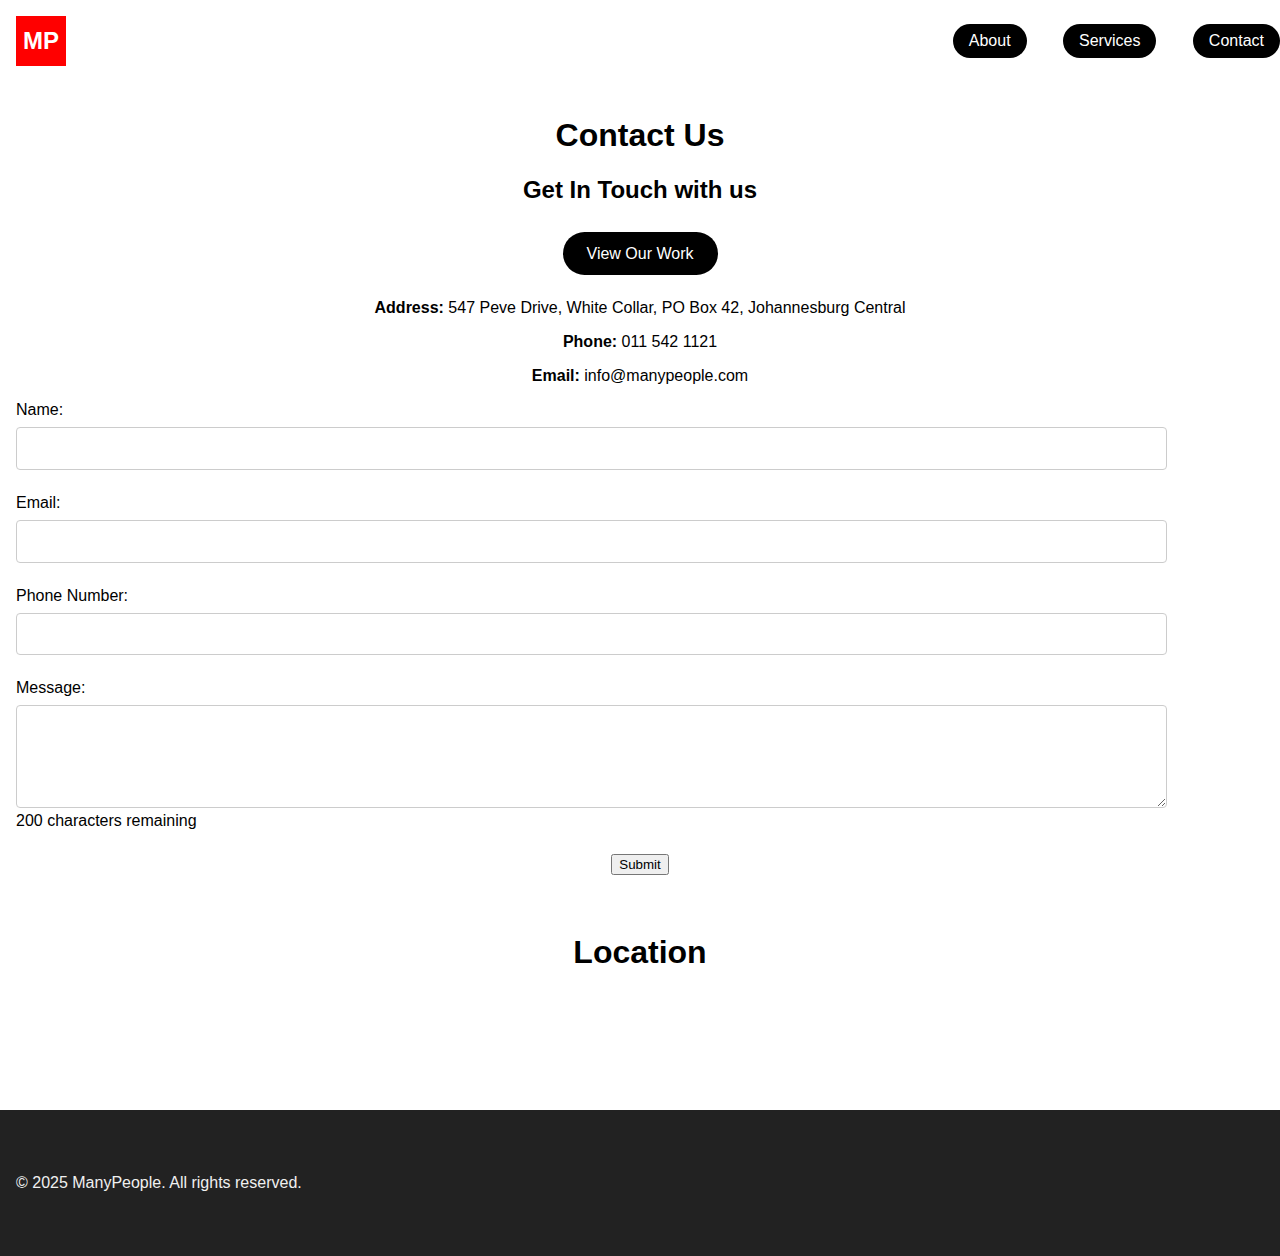
<file: contact.html>
<!DOCTYPE html>
<html lang="en">
<head>
    <meta charset="UTF-8">
    <meta name="viewport" content="width=device-width, initial-scale=1.0">
    <title>Contact Us</title>
    <link rel="stylesheet" href="css/style.css">
</head>
<body>
    <header>
        <div class="logo">
            <a href="index.html"><div class="logo-box">MP</div></a>
        </div>
        <nav>
            <ul>
                <li><a href="about.html">About</a></li>
                <li><a href="services.html">Services</a></li>
                <li><a href="contact.html">Contact</a></li>

            </ul>
        </nav>
        
    </header>
    <main>
        <h1>Contact Us</h1>
        <h2>Get In Touch with us</h2>
        <a href="projects.html" class="button">View Our Work</a>
        <p><strong>Address:</strong> 547 Peve Drive, White Collar, PO Box 42, Johannesburg Central</p>
        <p><strong>Phone:</strong> 011 542 1121</p>
        <p><strong>Email:</strong> info@manypeople.com</p>
        <form id="contactForm" action="/submit-contact" method="POST">
            <div class="form-group">
                <label for="name">Name:</label>
                <input type="text" id="name" name="name" required>
            </div>
            <div class="form-group">
                <label for="email">Email:</label>
                <input type="email" id="email" name="email" required>
            </div>
            <div class="form-group">
                <label for="phone">Phone Number:</label>
                <input type="tel" id="phone" name="phone">
            </div>
            <div class="form-group">
                <label for="message">Message:</label>
                <textarea id="message" name="message" rows="5" maxlength="200" required></textarea>
                <div id="charCount">200 characters remaining</div>
            </div>

            <button type="submit">Submit</button>
        </form>
        <div style="height: 1cm;"></div>
        <h1>Location</h1>
        <div style="height: 1cm;"></div>
        <img src="assets/map.png" alt="map" class="hero-image">
    </main>
    <footer>
        <p>&copy; 2025 ManyPeople. All rights reserved.</p>
    </footer>
    <script>
        const messageTextarea = document.getElementById('message');
        const charCountDiv = document.getElementById('charCount');
        const maxLength = messageTextarea.maxLength;

        messageTextarea.addEventListener('input', () => {
            const currentLength = messageTextarea.value.length;
            const remaining = maxLength - currentLength;
            charCountDiv.textContent = `${remaining} characters remaining`;
        });

        document.addEventListener('DOMContentLoaded', () => {
            const contactForm = document.getElementById('contactForm');
            if (contactForm) {
                contactForm.addEventListener('submit', function(event) {
                    event.preventDefault(); // Prevent default HTML form submission
                    validateAndSubmitForm(this);
                });
            }
        });
    </script>
    <script src="js/Functionality.js"></script>
</body>
</html>
</file>
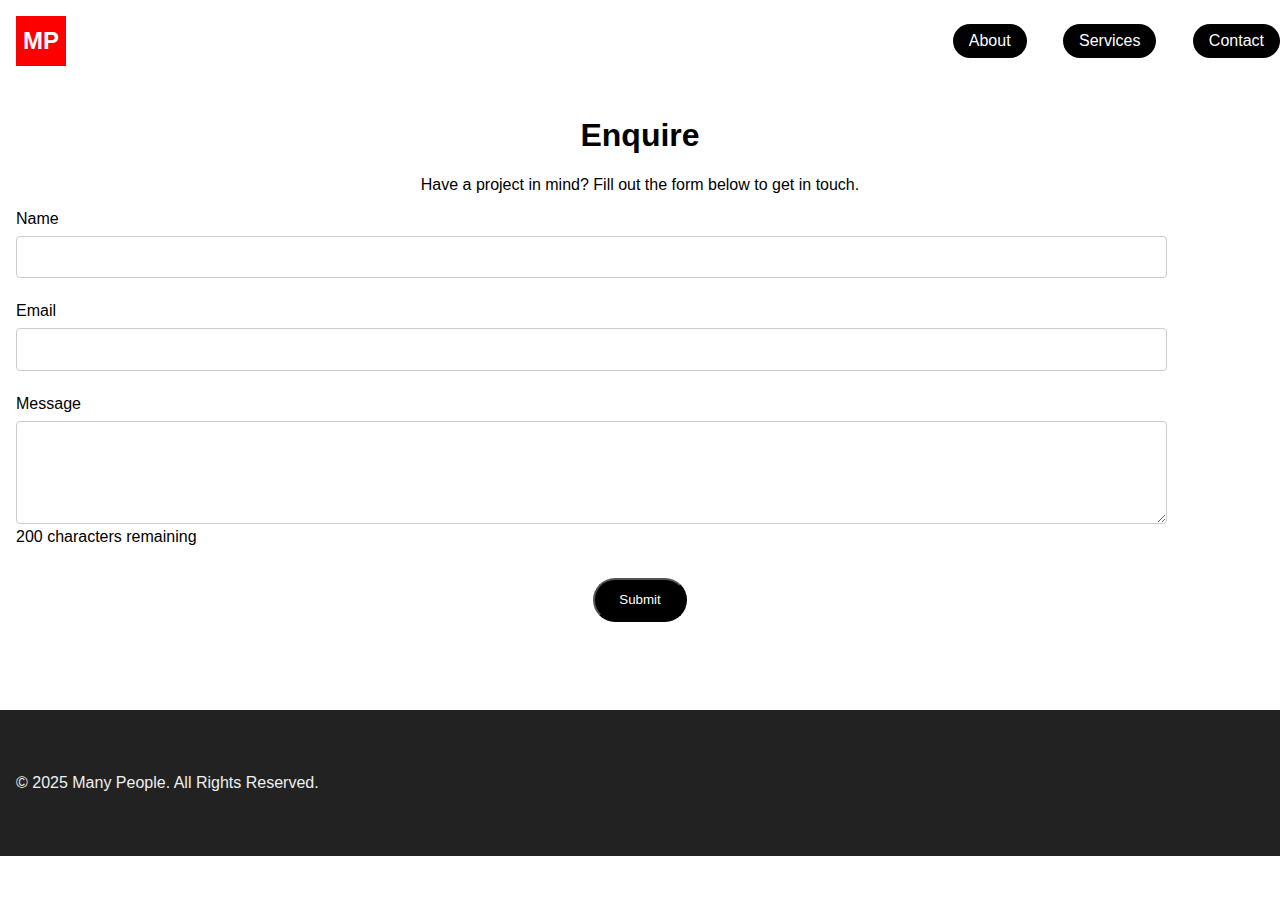
<file: enquire.html>
<!DOCTYPE html>
<html lang="en">
<head>
    <meta charset="UTF-8">
    <title>Enquire</title>
    <link rel="stylesheet" href="css/style.css">
</head>
<body>
    <header>
        <div class="logo">
            <a href="index.html"><div class="logo-box">MP</div></a>
        </div>
        <nav>
            <ul>
                <li><a href="about.html">About</a></li>
                <li><a href="services.html">Services</a></li>
                <li><a href="contact.html">Contact</a></li>

            </ul>
        </nav>
    </header>
    <main>
        <h1>Enquire</h1>
        <p>Have a project in mind? Fill out the form below to get in touch.</p>
        <form action="#" method="post">
            <div class="form-group">
                <label for="name">Name</label>
                <input type="text" id="name" name="name" required>
            </div>
            <div class="form-group">
                <label for="email">Email</label>
                <input type="email" id="email" name="email" required>
            </div>
            <div class="form-group">
                <label for="message">Message</label>
                <textarea id="message" name="message" rows="5" maxlength="200" required></textarea>
                <div id="charCount">200 characters remaining</div>
            </div>
            <button type="submit" class="button">Submit</button>
        </form>
    </main>
    <footer>
        <p>&copy; 2025 Many People. All Rights Reserved.</p>
    </footer>
    <script>
        const messageTextarea = document.getElementById('message');
        const charCountDiv = document.getElementById('charCount');
        const maxLength = messageTextarea.maxLength;

        messageTextarea.addEventListener('input', () => {
            const currentLength = messageTextarea.value.length;
            const remaining = maxLength - currentLength;
            charCountDiv.textContent = `${remaining} characters remaining`;
        });

        document.addEventListener('DOMContentLoaded', () => {
            const enquireForm = document.querySelector('form'); // Assuming there's only one form
            if (enquireForm) {
                enquireForm.addEventListener('submit', function(event) {
                    event.preventDefault(); // Prevent default HTML form submission
                    validateAndSubmitForm(this);
                });
            }
        });
    </script>
    <script src="js/Functionality.js"></script>
</body>
</html>
</file>
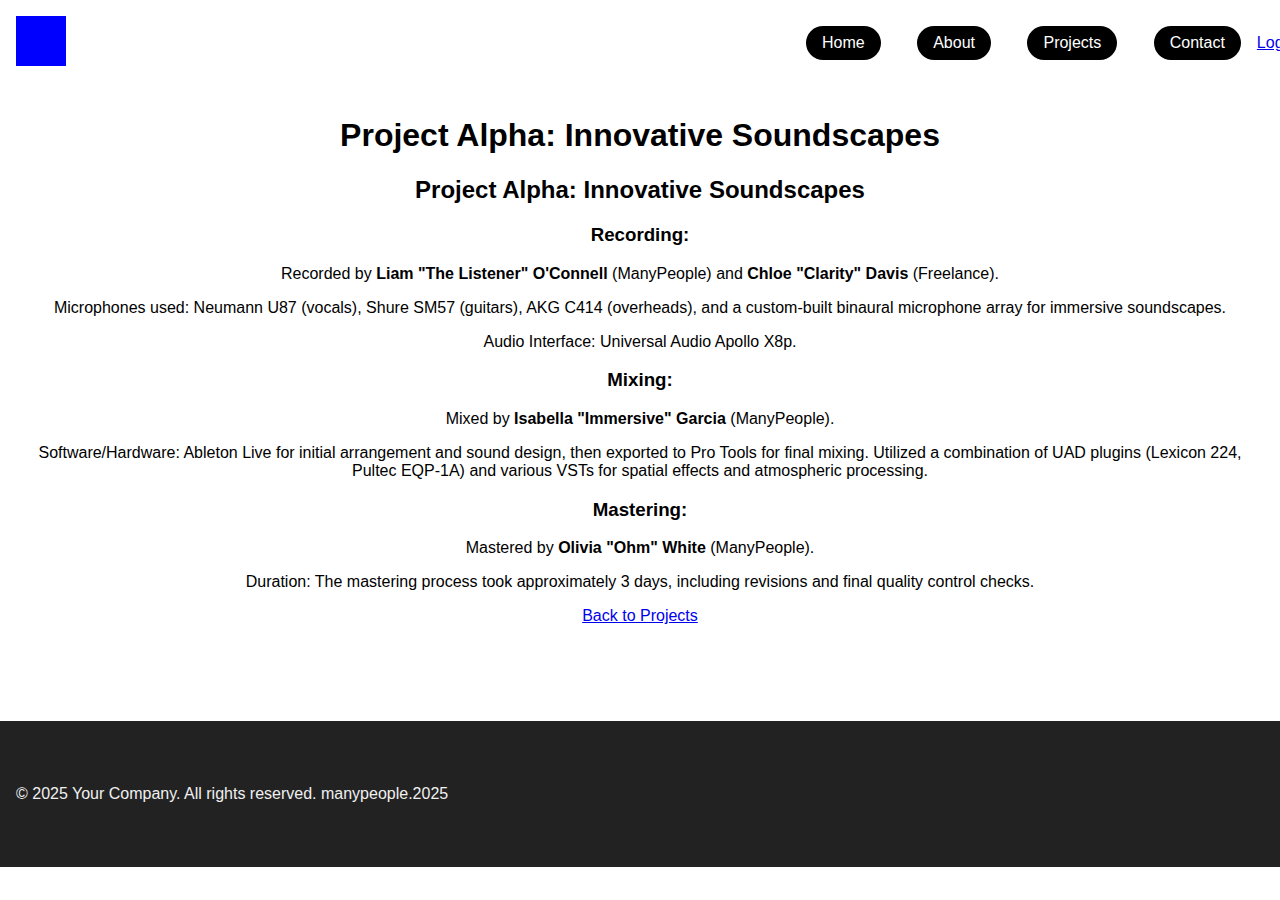
<file: project alpha.html>
<!DOCTYPE html>
<html lang="en">
<head>
    <meta charset="UTF-8">
    <meta name="viewport" content="width=device-width, initial-scale=1.0">
    <title>Project Alpha</title>
    <link rel="stylesheet" href="../css/style.css">
</head>
<body>
    <header>
        <div class="logo">
            <svg width="50" height="50">
                <rect width="50" height="50" style="fill:rgb(0,0,255);" />
            </svg>
        </div>
        <nav>
            <ul>
                <li><a href="../index.html">Home</a></li>
                <li><a href="../about.html">About</a></li>
                <li><a href="../projects.html">Projects</a></li>
                <li><a href="../contact.html">Contact</a></li>
            </ul>
        </nav>
        <div class="login">
            <a href="#">Login</a>
        </div>
    </header>
    <main>
        <h1>Project Alpha: Innovative Soundscapes</h1>
        <h2>Project Alpha: Innovative Soundscapes</h2>
        <h3>Recording:</h3>
        <p>Recorded by <strong>Liam "The Listener" O'Connell</strong> (ManyPeople) and <strong>Chloe "Clarity" Davis</strong> (Freelance).</p>
        <p>Microphones used: Neumann U87 (vocals), Shure SM57 (guitars), AKG C414 (overheads), and a custom-built binaural microphone array for immersive soundscapes.</p>
        <p>Audio Interface: Universal Audio Apollo X8p.</p>
        <h3>Mixing:</h3>
        <p>Mixed by <strong>Isabella "Immersive" Garcia</strong> (ManyPeople).</p>
        <p>Software/Hardware: Ableton Live for initial arrangement and sound design, then exported to Pro Tools for final mixing. Utilized a combination of UAD plugins (Lexicon 224, Pultec EQP-1A) and various VSTs for spatial effects and atmospheric processing.</p>
        <h3>Mastering:</h3>
        <p>Mastered by <strong>Olivia "Ohm" White</strong> (ManyPeople).</p>
        <p>Duration: The mastering process took approximately 3 days, including revisions and final quality control checks.</p>
        <p><a href="../projects.html">Back to Projects</a></p>
    </main>
    <footer>
        <p>&copy; 2025 Your Company. All rights reserved. manypeople.2025</p>
    </footer>
</body>
</html>
</file>
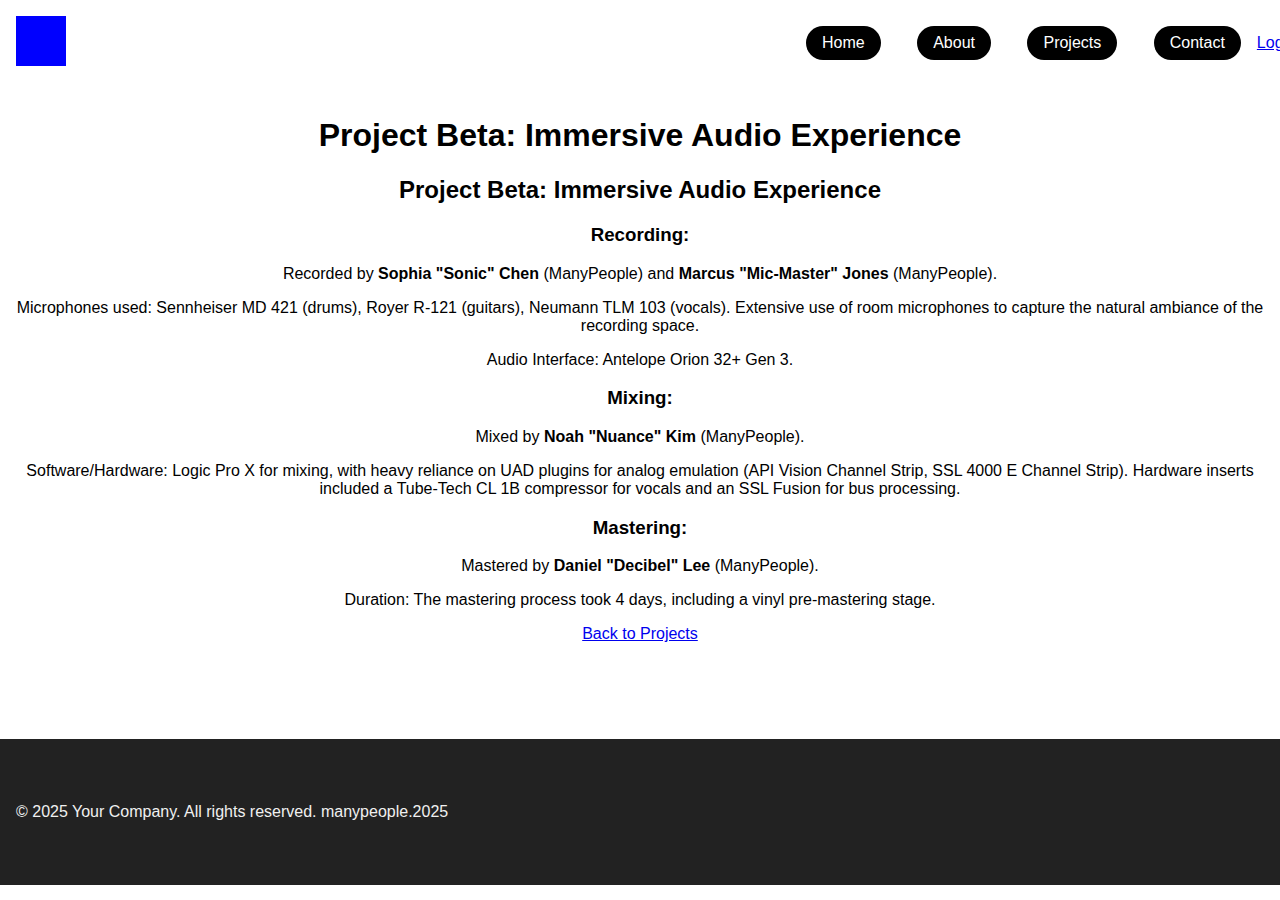
<file: project beta.html>
<!DOCTYPE html>
<html lang="en">
<head>
    <meta charset="UTF-8">
    <meta name="viewport" content="width=device-width, initial-scale=1.0">
    <title>Project Beta</title>
    <link rel="stylesheet" href="../css/style.css">
</head>
<body>
    <header>
        <div class="logo">
            <svg width="50" height="50">
                <rect width="50" height="50" style="fill:rgb(0,0,255);;" />
            </svg>
        </div>
        <nav>
            <ul>
                <li><a href="../index.html">Home</a></li>
                <li><a href="../about.html">About</a></li>
                <li><a href="../projects.html">Projects</a></li>
                <li><a href="../contact.html">Contact</a></li>
            </ul>
        </nav>
        <div class="login">
            <a href="#">Login</a>
        </div>
    </header>
    <main>
        <h1>Project Beta: Immersive Audio Experience</h1>
        <h2>Project Beta: Immersive Audio Experience</h2>
        <h3>Recording:</h3>
        <p>Recorded by <strong>Sophia "Sonic" Chen</strong> (ManyPeople) and <strong>Marcus "Mic-Master" Jones</strong> (ManyPeople).</p>
        <p>Microphones used: Sennheiser MD 421 (drums), Royer R-121 (guitars), Neumann TLM 103 (vocals). Extensive use of room microphones to capture the natural ambiance of the recording space.</p>
        <p>Audio Interface: Antelope Orion 32+ Gen 3.</p>
        <h3>Mixing:</h3>
        <p>Mixed by <strong>Noah "Nuance" Kim</strong> (ManyPeople).</p>
        <p>Software/Hardware: Logic Pro X for mixing, with heavy reliance on UAD plugins for analog emulation (API Vision Channel Strip, SSL 4000 E Channel Strip). Hardware inserts included a Tube-Tech CL 1B compressor for vocals and an SSL Fusion for bus processing.</p>
        <h3>Mastering:</h3>
        <p>Mastered by <strong>Daniel "Decibel" Lee</strong> (ManyPeople).</p>
        <p>Duration: The mastering process took 4 days, including a vinyl pre-mastering stage.</p>
        <p><a href="../projects.html">Back to Projects</a></p>
    </main>
    <footer>
        <p>&copy; 2025 Your Company. All rights reserved. manypeople.2025</p>
    </footer>
</body>
</html>
</file>
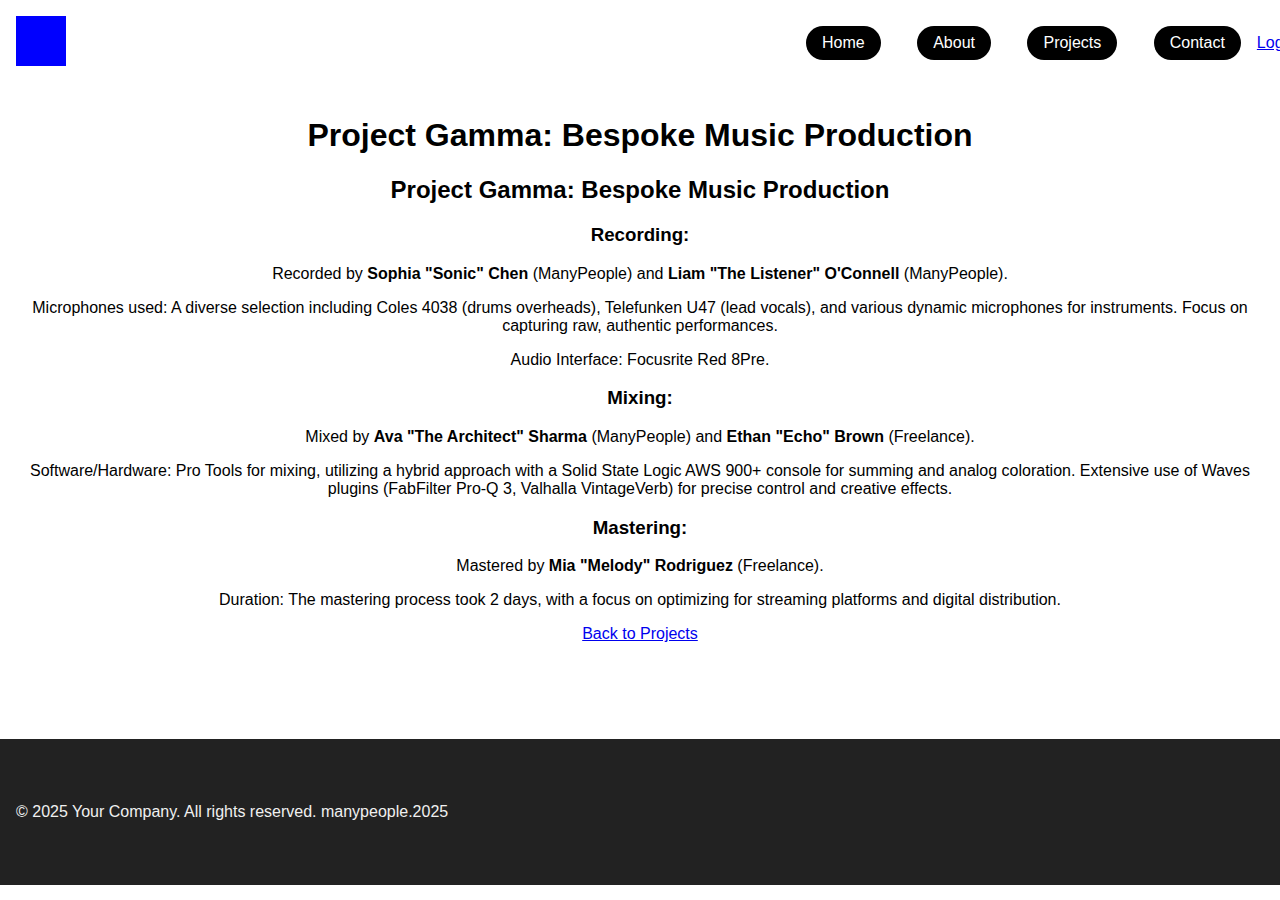
<file: project gamma.html>
<!DOCTYPE html>
<html lang="en">
<head>
    <meta charset="UTF-8">
    <meta name="viewport" content="width=device-width, initial=1.0">
    <title>Project Gamma</title>
    <link rel="stylesheet" href="../css/style.css">
</head>
<body>
    <header>
        <div class="logo">
            <svg width="50" height="50">
                <rect width="50" height="50" style="fill:rgb(0,0,255);;" />
            </svg>
        </div>
        <nav>
            <ul>
                <li><a href="../index.html">Home</a></li>
                <li><a href="../about.html">About</a></li>
                <li><a href="../projects.html">Projects</a></li>
                <li><a href="../contact.html">Contact</a></li>
            </ul>
        </nav>
        <div class="login">
            <a href="#">Login</a>
        </div>
    </header>
    <main>
        <h1>Project Gamma: Bespoke Music Production</h1>
        <h2>Project Gamma: Bespoke Music Production</h2>
        <h3>Recording:</h3>
        <p>Recorded by <strong>Sophia "Sonic" Chen</strong> (ManyPeople) and <strong>Liam "The Listener" O'Connell</strong> (ManyPeople).</p>
        <p>Microphones used: A diverse selection including Coles 4038 (drums overheads), Telefunken U47 (lead vocals), and various dynamic microphones for instruments. Focus on capturing raw, authentic performances.</p>
        <p>Audio Interface: Focusrite Red 8Pre.</p>
        <h3>Mixing:</h3>
        <p>Mixed by <strong>Ava "The Architect" Sharma</strong> (ManyPeople) and <strong>Ethan "Echo" Brown</strong> (Freelance).</p>
        <p>Software/Hardware: Pro Tools for mixing, utilizing a hybrid approach with a Solid State Logic AWS 900+ console for summing and analog coloration. Extensive use of Waves plugins (FabFilter Pro-Q 3, Valhalla VintageVerb) for precise control and creative effects.</p>
        <h3>Mastering:</h3>
        <p>Mastered by <strong>Mia "Melody" Rodriguez</strong> (Freelance).</p>
        <p>Duration: The mastering process took 2 days, with a focus on optimizing for streaming platforms and digital distribution.</p>
        <p><a href="../projects.html">Back to Projects</a></p>
    </main>
    <footer>
        <p>&copy; 2025 Your Company. All rights reserved. manypeople.2025</p>
    </footer>
</body>
</html>
</file>
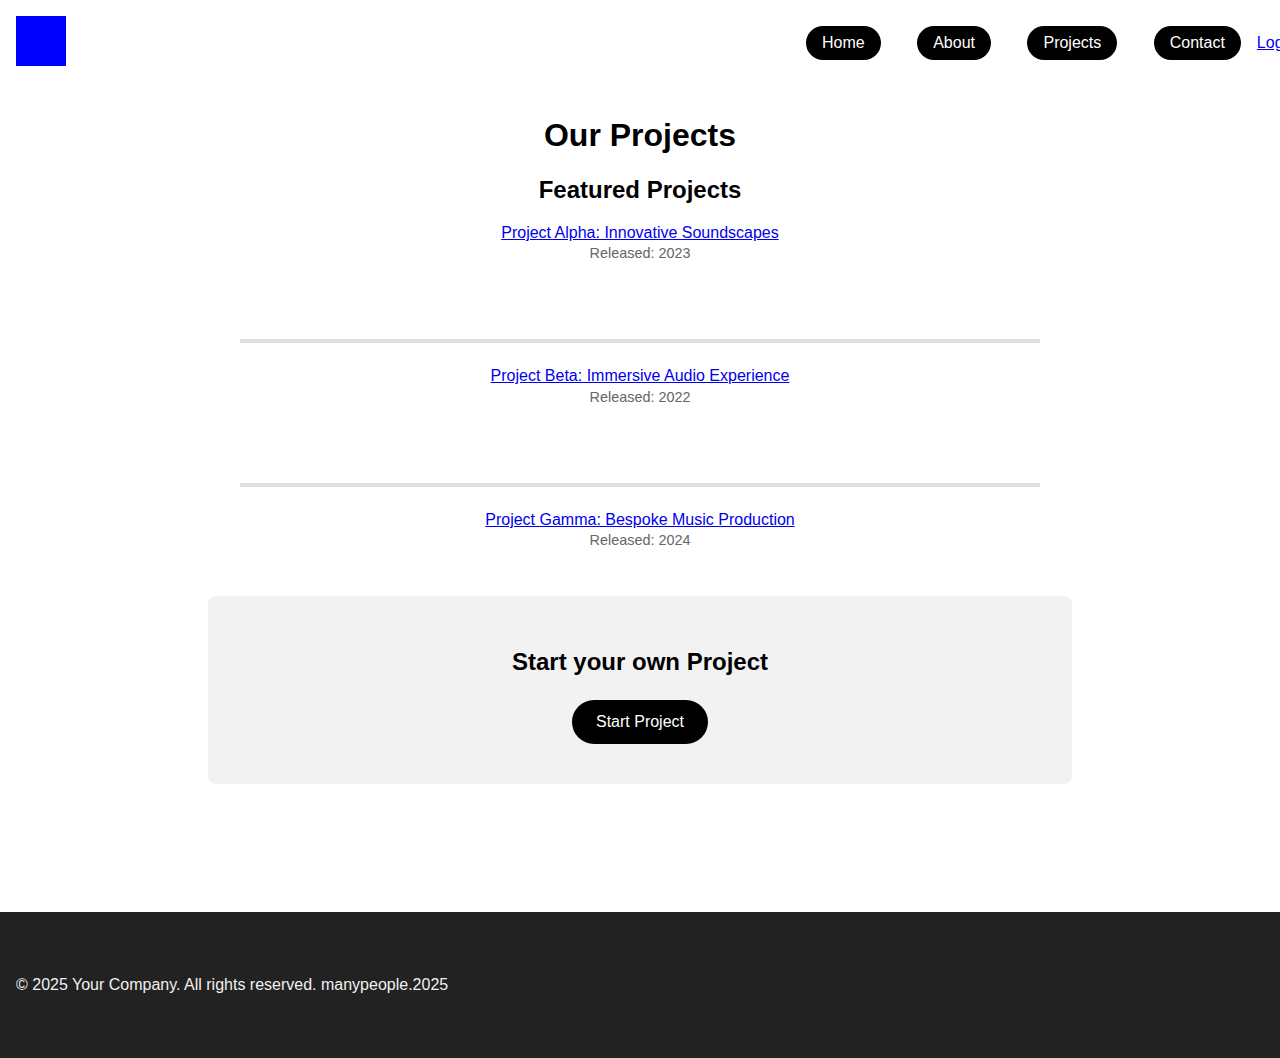
<file: project.html>
<!DOCTYPE html>
<html lang="en">
<head>
    <meta charset="UTF-8">
    <meta name="viewport" content="width=device-width, initial-scale=1.0">
    <title>Our Projects</title>
    <link rel="stylesheet" href="css/style.css">
</head>
<body>
    <header>
        <div class="logo">
            <svg width="50" height="50">
                <rect width="50" height="50" style="fill:rgb(0,0,255);" />
            </svg>
        </div>
        <nav>
            <ul>
                <li><a href="index.html">Home</a></li>
                <li><a href="about.html">About</a></li>
                <li><a href="projects.html">Projects</a></li>
                <li><a href="contact.html">Contact</a></li>
            </ul>
        </nav>
        <div class="login">
            <a href="#">Login</a>
        </div>
    </header>
    <main>
        <h1>Our Projects</h1>
        <section class="project-list">
            <h2>Featured Projects</h2>
            <ul>
                <li><a href="projects/project-alpha.html">Project Alpha: Innovative Soundscapes</a><p class="release-year">Released: 2023</p></li>
                <li><a href="projects/project-beta.html">Project Beta: Immersive Audio Experience</a><p class="release-year">Released: 2022</p></li>
                <li><a href="projects/project-gamma.html">Project Gamma: Bespoke Music Production</a><p class="release-year">Released: 2024</p></li>
            </ul>
        </section>
        <section class="call-to-action">
            <h2>Start your own Project</h2>
            <a href="contact.html" class="button">Start Project</a>
        </section>
    </main>
    <footer>
        <p>&copy; 2025 Your Company. All rights reserved. manypeople.2025</p>
    </footer>
</body>
</html>
</file>
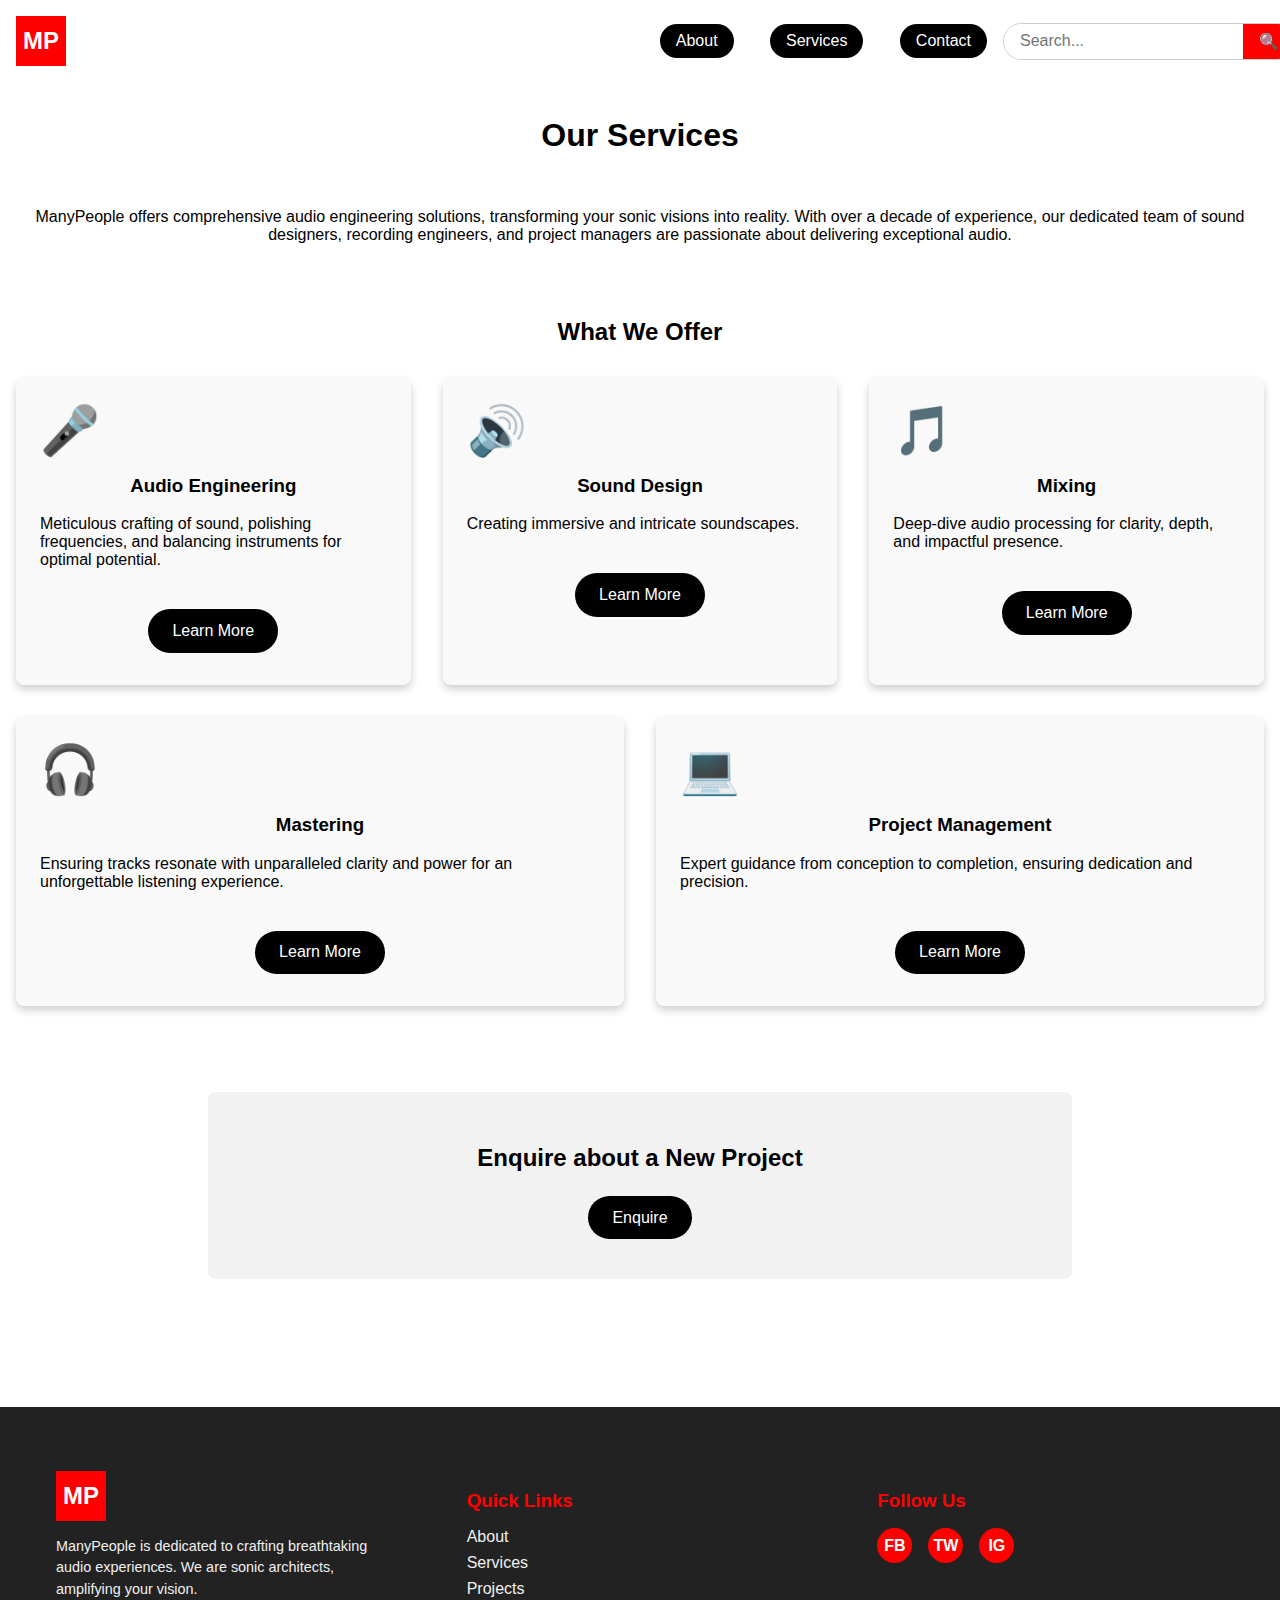
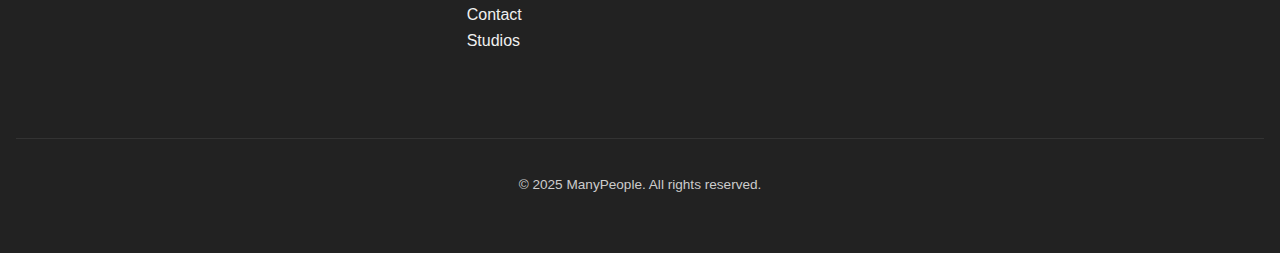
<file: services.html>
<!DOCTYPE html>
<html lang="en">
<head>
    <meta charset="UTF-8">
    <meta name="viewport" content="width=device-width, initial-scale=1.0">
    <title>Our Services | ManyPeople Audio Engineering</title>
    <meta name="description" content="Discover our comprehensive audio engineering solutions, including sound design, mixing, mastering, and project management.">

    <!-- Security Meta Tags -->
    <meta http-equiv="Content-Security-Policy" content="default-src 'self'; script-src 'self' 'unsafe-inline'; style-src 'self' 'unsafe-inline'; img-src 'self' data:; font-src 'self'; connect-src 'self'; media-src 'self'; object-src 'none'; base-uri 'self'; form-action 'self'; frame-ancestors 'self';">
    <meta http-equiv="X-Frame-Options" content="SAMEORIGIN">
    <meta http-equiv="X-Content-Type-Options" content="nosniff">
    <meta http-equiv="X-XSS-Protection" content="1; mode=block">

    <!-- Open Graph / Facebook -->
    <meta property="og:type" content="website">
    <meta property="og:url" content="https://www.manypeopleaudio.com/services.html">
    <meta property="og:title" content="Our Services | ManyPeople Audio Engineering">
    <meta property="og:description" content="Discover our comprehensive audio engineering solutions, including sound design, mixing, mastering, and project management.">
    <meta property="og:image" content="https://www.manypeopleaudio.com/assets/manypeopleteam.png">

    <!-- Twitter -->
    <meta property="twitter:card" content="summary_large_image">
    <meta property="twitter:url" content="https://www.manypeopleaudio.com/services.html">
    <meta property="twitter:title" content="Our Services | ManyPeople Audio Engineering">
    <meta property="twitter:description" content="Discover our comprehensive audio engineering solutions, including sound design, mixing, mastering, and project management.">
    <meta property="twitter:image" content="https://www.manypeopleaudio.com/assets/manypeopleteam.png">

    <link rel="icon" href="assets/favicon.png" type="image/png">
    <link rel="apple-touch-icon" href="assets/favicon.png">
    <link rel="stylesheet" href="css/style.css">
</head>
<body>
    <header>
        <div class="logo">
            <a href="index.html"><div class="logo-box">MP</div></a>
        </div>
        <nav>
            <ul>
                <li><a href="about.html">About</a></li>
                <li><a href="services.html">Services</a></li>
                <li><a href="contact.html">Contact</a></li>
            </ul>
        </nav>
        <div class="header-search">
            <form id="searchForm">
                <input type="search" id="searchInput" placeholder="Search...">
                <button type="submit" id="searchBtn">&#128269;</button>
            </form>
        </div>
    </header>
    <main>
        <h1>Our Services</h1>
        <div style="height: 1rem;"></div> <!-- Added spacing -->
        <p>ManyPeople offers comprehensive audio engineering solutions, transforming your sonic visions into reality. With over a decade of experience, our dedicated team of sound designers, recording engineers, and project managers are passionate about delivering exceptional audio.</p>
        <div style="height: 1cm;"></div>
        <h2>What We Offer</h2>
        <div class="service-cards">
            <div class="service-card">
                <span class="service-icon">&#127908;</span> <!-- Microphone icon -->
                <h3>Audio Engineering</h3>
                <p>Meticulous crafting of sound, polishing frequencies, and balancing instruments for optimal potential.</p>
                <div class="button-container">
                    <a href="Services/audio-engineering.html" class="button">Learn More</a>
                </div>
            </div>
            <div class="service-card">
                <span class="service-icon">&#128266;</span> <!-- Speaker icon -->
                <h3>Sound Design</h3>
                <p>Creating immersive and intricate soundscapes.</p>
                <div class="button-container">
                    <a href="Services/sound-design.html" class="button">Learn More</a>
                </div>
            </div>
            <div class="service-card">
                <span class="service-icon">&#127925;</span> <!-- Music note icon -->
                <h3>Mixing</h3>
                <p>Deep-dive audio processing for clarity, depth, and impactful presence.</p>
                <div class="button-container">
                    <a href="Services/mixing.html" class="button">Learn More</a>
                </div>
            </div>
            <div class="service-card">
                <span class="service-icon">&#127911;</span> <!-- Headphones icon -->
                <h3>Mastering</h3>
                <p>Ensuring tracks resonate with unparalleled clarity and power for an unforgettable listening experience.</p>
                <div class="button-container">
                    <a href="Services/mastering.html" class="button">Learn More</a>
                </div>
            </div>
            <div class="service-card">
                <span class="service-icon">&#128187;</span> <!-- Computer icon -->
                <h3>Project Management</h3>
                <p>Expert guidance from conception to completion, ensuring dedication and precision.</p>
                <div class="button-container">
                    <a href="Services/project-management.html" class="button">Learn More</a>
                </div>
            </div>
        </div>
        <div style="height: 1cm;"></div>
        
        <section class="call-to-action">
            <h2>Enquire about a New Project</h2>
            <a href="enquire.html" class="button">Enquire</a>
        </section>
    </main>
    <footer>
        <div class="footer-content">
            <div class="footer-section about">
                <div class="logo-box">MP</div>
                <p>ManyPeople is dedicated to crafting breathtaking audio experiences. We are sonic architects, amplifying your vision.</p>
            </div>
            <div class="footer-section links">
                <h3>Quick Links</h3>
                <ul>
                    <li><a href="about.html">About</a></li>
                    <li><a href="services.html">Services</a></li>
                    <li><a href="projects.html">Projects</a></li>
                    <li><a href="contact.html">Contact</a></li>
                    <li><a href="index.html#our-studios">Studios</a></li>
                </ul>
            </div>
            <div class="footer-section social">
                <h3>Follow Us</h3>
                <div class="social-icons">
                    <a href="#" class="social-icon">FB</a>
                    <a href="#" class="social-icon">TW</a>
                    <a href="#" class="social-icon">IG</a>
                </div>
            </div>
        </div>
        <div class="footer-bottom">
            <p>&copy; 2025 ManyPeople. All rights reserved.</p>
        </div>
    </footer>
    <script src="js/Functionality.js" defer></script>
    <!-- Back to Top Button -->
    <a href="#" id="backToTopBtn" class="back-to-top-btn" aria-label="Back to top">&#x2191;</a>
</body>
</html>
</file>
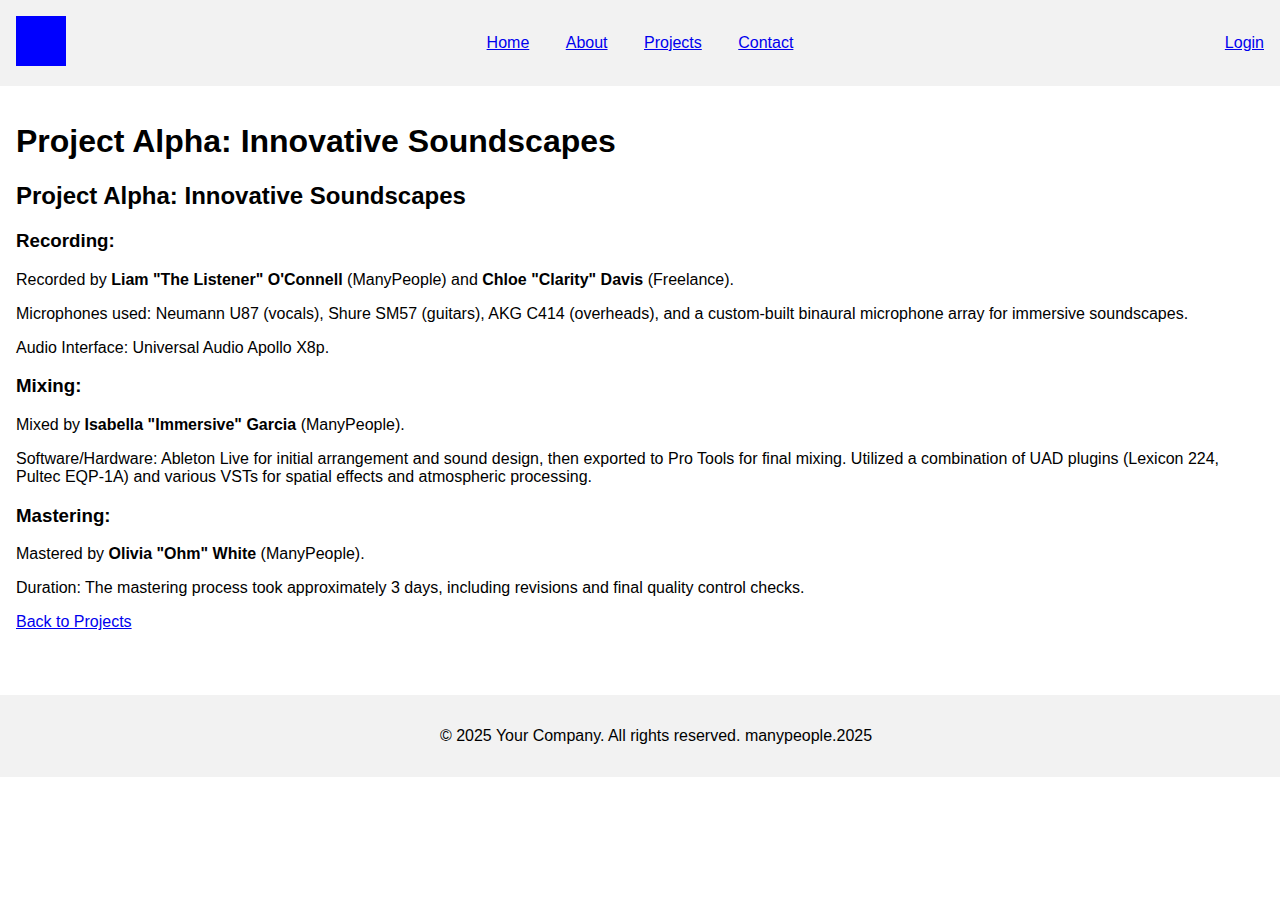
<file: Projects/project-alpha.html>
<!DOCTYPE html>
<html lang="en">
<head>
    <meta charset="UTF-8">
    <meta name="viewport" content="width=device-width, initial-scale=1.0">
    <title>Project Alpha</title>
    <link rel="stylesheet" href="../style.css">
</head>
<body>
    <header>
        <div class="logo">
            <svg width="50" height="50">
                <rect width="50" height="50" style="fill:rgb(0,0,255);" />
            </svg>
        </div>
        <nav>
            <ul>
                <li><a href="../index.html">Home</a></li>
                <li><a href="../about.html">About</a></li>
                <li><a href="../projects.html">Projects</a></li>
                <li><a href="../contact.html">Contact</a></li>
            </ul>
        </nav>
        <div class="login">
            <a href="#">Login</a>
        </div>
    </header>
    <main>
        <h1>Project Alpha: Innovative Soundscapes</h1>
        <h2>Project Alpha: Innovative Soundscapes</h2>
        <h3>Recording:</h3>
        <p>Recorded by <strong>Liam "The Listener" O'Connell</strong> (ManyPeople) and <strong>Chloe "Clarity" Davis</strong> (Freelance).</p>
        <p>Microphones used: Neumann U87 (vocals), Shure SM57 (guitars), AKG C414 (overheads), and a custom-built binaural microphone array for immersive soundscapes.</p>
        <p>Audio Interface: Universal Audio Apollo X8p.</p>
        <h3>Mixing:</h3>
        <p>Mixed by <strong>Isabella "Immersive" Garcia</strong> (ManyPeople).</p>
        <p>Software/Hardware: Ableton Live for initial arrangement and sound design, then exported to Pro Tools for final mixing. Utilized a combination of UAD plugins (Lexicon 224, Pultec EQP-1A) and various VSTs for spatial effects and atmospheric processing.</p>
        <h3>Mastering:</h3>
        <p>Mastered by <strong>Olivia "Ohm" White</strong> (ManyPeople).</p>
        <p>Duration: The mastering process took approximately 3 days, including revisions and final quality control checks.</p>
        <p><a href="../projects.html">Back to Projects</a></p>
    </main>
    <footer>
        <p>&copy; 2025 Your Company. All rights reserved. manypeople.2025</p>
    </footer>
</body>
</html>
</file>
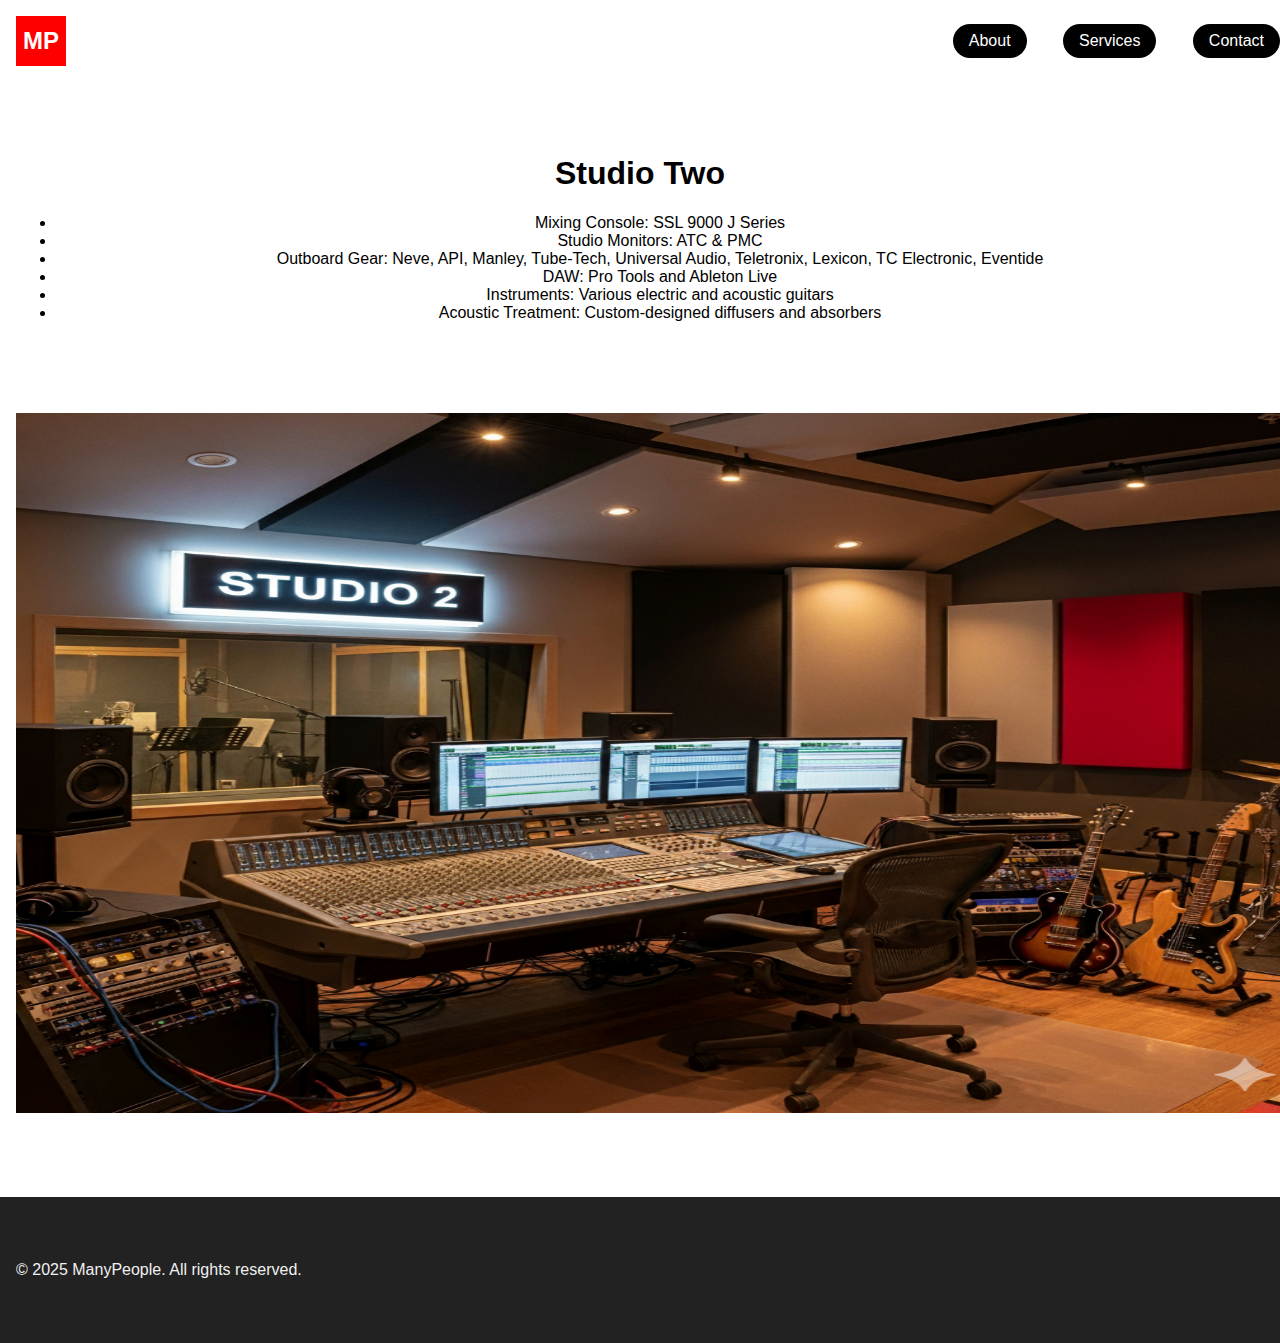
<file: Studios/studio2.html>
<!DOCTYPE html>
<html lang="en">
<head>
    <meta charset="UTF-8">
    <meta name="viewport" content="width=device-width, initial-scale=1.0">
    <title>Studio 2</title>
    <link rel="stylesheet" href="../css/style.css">
</head>
<body>
    <header>
        <div class="logo">
            <a href="../index.html"><div class="logo-box">MP</div></a>
        </div>
        <nav>
            <ul>
                <li><a href="../about.html">About</a></li>
                <li><a href="../services.html">Services</a></li>
                <li><a href="../contact.html">Contact</a></li>
            </ul>
        </nav>
    </header>
    <main>
        <div style="height: 1cm;"></div>
        <h1>Studio Two</h1>
        <ul>
            <li>Mixing Console: SSL 9000 J Series</li>
            <li>Studio Monitors: ATC & PMC</li>
            <li>Outboard Gear: Neve, API, Manley, Tube-Tech, Universal Audio, Teletronix, Lexicon, TC Electronic, Eventide</li>
            <li>DAW: Pro Tools and Ableton Live</li>
            <li>Instruments: Various electric and acoustic guitars</li>
            <li>Acoustic Treatment: Custom-designed diffusers and absorbers</li>
        </ul>
        <div style="height: 2cm;"></div>
        <img src="../assets/image2.png" alt="Studio 2 Image" width="1300" height="700">
    </main>
    <footer>
        <p>&copy; 2025 ManyPeople. All rights reserved.</p>
    </footer>
</body>
</html>
</file>
<file: css/style.css>
body {
    font-family: sans-serif;
    margin: 0;
    background: #ffffff;
    color: #000000;
    padding-top: 80px; /* Added for sticky header */
    animation: fadeInAnimation ease 0.5s;
    animation-iteration-count: 1;
    animation-fill-mode: forwards;
}

header {
    display: flex;
    justify-content: space-between;
    align-items: center;
    padding: 1rem;
    background-color: #ffffff;
    color: #000000;
    position: fixed; /* Added for sticky header */
    top: 0; /* Added for sticky header */
    width: 100%; /* Added for sticky header */
    z-index: 100; /* Added for sticky header */
}

.logo-box {
    width: 50px;
    height: 50px;
    background-color: red;
    display: flex;
    justify-content: center;
    align-items: center;
    color: white;
    font-size: 24px;
    font-weight: bold;
    text-decoration: none;
}

.logo a {
    text-decoration: none;
}

nav {
    flex: 1;
    text-align: right;
}

nav ul {
    list-style: none;
    margin: 0;
    padding: 0;
}

nav ul li {
    display: inline-block;
    margin: 0 1rem;
}

nav ul li a {
    display: inline-block;
    padding: 0.5rem 1rem;
    background-color: #000000;
    color: #ffffff;
    text-decoration: none;
    border-radius: 30px;
    transition: background-color 0.3s ease, transform 0.3s ease;
    transform: scale(1);
}

nav ul li a:hover {
    background-color: #333333;
    transform: scale(1.1);
}



main {
    padding: 1rem;
    text-align: center;
}

.hero-image {
    display: none; /* Hide the old hero image */
}

/* Hero Section Styles */
.hero {
    background-image: url('../assets/manypeoplestudio.png');
    background-size: cover;
    background-position: center;
    background-repeat: no-repeat;
    height: 80vh; /* 80% of viewport height */
    display: flex;
    flex-direction: column;
    justify-content: center;
    align-items: center;
    color: white;
    text-align: center;
    position: relative;
    padding: 1rem; /* Add some padding for smaller screens */
}

.hero-text {
    padding: 2rem;
    max-width: 800px;
    background-color: rgba(0,0,0,0.5); /* Semi-transparent background for text readability */
    border-radius: 10px;
}

.hero h1 {
    font-size: 3.5rem;
    margin-bottom: 1rem;
    text-shadow: 2px 2px 4px rgba(0,0,0,0.7);
}

.hero p {
    font-size: 1.2rem;
    margin-bottom: 2rem;
}

.gallery {
    display: flex;
    justify-content: space-around;
    margin-top: 1rem;
}

.gallery img {
    width: 300px;
    height: 300px;
    object-fit: cover;
    margin: 0.5rem;
}

.about-images {
    display: flex;
    justify-content: space-around;
    margin-top: 1rem;
}

.about-images img {
    width: 300px;
    height: 300px;
    object-fit: cover;
    margin: 0.5rem;
}

/* Footer Styles */
footer {
    background-color: #222222; /* Darker background for footer */
    color: #f0f0f0;
    padding: 3rem 1rem;
    margin-top: 4rem;
}

.footer-content {
    display: flex;
    flex-wrap: wrap;
    justify-content: space-around;
    gap: 2rem;
    max-width: 1200px;
    margin: 0 auto;
    padding-bottom: 2rem;
}

.footer-section {
    flex: 1;
    min-width: 200px;
    padding: 1rem;
}

.footer-section h3 {
    margin-bottom: 1rem;
    color: #ff0000; /* Accent color */
}

.footer-section p {
    font-size: 0.9rem;
    line-height: 1.5;
}

.footer-section ul {
    list-style: none;
    padding: 0;
    margin: 0;
}

.footer-section ul li a {
    color: #f0f0f0;
    text-decoration: none;
    display: block;
    margin-bottom: 0.5rem;
    transition: color 0.3s ease;
}

.footer-section ul li a:hover {
    color: #ff0000; /* Accent color on hover */
}

.social-icons {
    display: flex;
    gap: 1rem;
    margin-top: 1rem;
}

.social-icon {
    display: inline-block;
    width: 35px;
    height: 35px;
    background-color: #ff0000; /* Accent color */
    color: white;
    text-align: center;
    line-height: 35px;
    border-radius: 50%;
    text-decoration: none;
    font-weight: bold;
    transition: background-color 0.3s ease;
}

.social-icon:hover {
    background-color: #cc0000;
}

/* Back to Top Button Styles */
.back-to-top-btn {
    display: none; /* Hidden by default */
    position: fixed;
    bottom: 20px;
    right: 20px;
    background-color: #ff0000; /* Accent color */
    color: white;
    border: none;
    border-radius: 50%; /* Circular button */
    width: 50px;
    height: 50px;
    font-size: 2rem;
    line-height: 50px; /* Center text vertically */
    text-align: center;
    text-decoration: none;
    cursor: pointer;
    z-index: 999; /* Ensure it's above other content */
    opacity: 0; /* Start with opacity 0 for fade effect */
    transition: background-color 0.3s, opacity 0.3s, transform 0.3s;
}

.back-to-top-btn.show {
    opacity: 1; /* Fade in */
    display: block; /* Make it visible */
}

.back-to-top-btn:hover {
    background-color: #cc0000; /* Darken on hover */
    transform: translateY(-3px); /* Slight lift on hover */
}

.contact-map {
    width: 100%;
    max-width: 1300px; /* Original width */
    height: auto; /* Maintain aspect ratio */
    display: block;
    margin: 2rem auto;
}

/* Page Transition Styles */
body.fade-out {
    opacity: 0;
    transition: opacity 0.5s ease-out;
}

@keyframes fadeInAnimation {
    0% {
        opacity: 0;
    }
    100% {
        opacity: 1;
    }
}


/* Core Services Section Styles */
.core-services {
    padding: 4rem 1rem;
    text-align: center;
    background-color: #f9f9f9;
}

.core-services h2 {
    margin-bottom: 3rem;
    font-size: 2.5rem;
    color: #000000;
}

.service-card-container {
    display: flex; /* Changed from grid */
    flex-wrap: wrap; /* Added for wrapping */
    justify-content: center; /* Added for centering */
    gap: 2rem;
    max-width: 1200px;
    margin: 0 auto;
    /* Removed grid-template-columns */
}

.service-summary-card {
    background-color: #ffffff;
    padding: 2rem;
    border-radius: 10px;
    box-shadow: 0 4px 15px rgba(0,0,0,0.1);
    text-align: center;
    transition: transform 0.3s ease, box-shadow 0.3s ease;
    flex: 0 1 300px; /* Added for flex layout: don't grow, can shrink, basis 300px */
}

/* Client Logo Image Styles */
.client-logo-img {
    height: 100px;
    width: auto; /* Maintain aspect ratio */
    display: block;
    margin: 0.5rem auto 0; /* Center horizontally and provide spacing */
    filter: grayscale(100%); /* Grayscale by default */
    transition: filter 0.3s ease;
}

.client-logo:hover .client-logo-img {
    filter: grayscale(0%); /* Color on hover */
}

/* Featured Audio Player Styles */
.featured-audio-player {
    width: 100%;
    max-width: 400px; /* Limit width for better aesthetics */
    margin-top: 1.5rem;
    margin-bottom: 1.5rem;
    display: block;
    margin-left: auto;
    margin-right: auto;
}

/* Meet the Team Section Styles */
.team-section {
    padding: 4rem 1rem;
    text-align: center;
    background-color: #ffffff;
}

.team-section h2 {
    margin-bottom: 3rem;
    font-size: 2.5rem;
    color: #000000;
}

.team-members-container {
    display: grid;
    grid-template-columns: repeat(auto-fit, minmax(250px, 1fr)); /* Made cards smaller */
    gap: 2rem;
    max-width: 1200px;
    margin: 0 auto;
}

.team-member-card {
    background-color: #f9f9f9;
    padding: 1.5rem; /* Reduced padding */
    border-radius: 10px;
    box-shadow: 0 4px 15px rgba(0,0,0,0.1);
    text-align: center;
    transition: transform 0.3s ease, box-shadow 0.3s ease;
}

.team-member-card:hover {
    transform: translateY(-10px);
    box-shadow: 0 8px 25px rgba(0,0,0,0.2);
}

.team-member-photo {
    width: 100px; /* Smaller photo */
    height: 100px; /* Smaller photo */
    background-color: #cccccc; /* Placeholder background */
    border-radius: 50%;
    margin: 0 auto 1rem;
    overflow: hidden; /* In case an image is added later */
}

.team-member-photo img {
    width: 100%;
    height: 100%;
    object-fit: cover;
}

.team-member-card h3 {
    font-size: 1.5rem; /* Smaller font */
    margin-bottom: 0.25rem;
    color: #000000;
}

.member-title {
    font-size: 0.9rem; /* Smaller font */
    color: #ff0000; /* Accent color */
    margin-bottom: 0.75rem;
    text-transform: uppercase;
    letter-spacing: 0.5px;
}

.team-member-card p {
    font-size: 0.9rem; /* Smaller font */
    color: #555555;
    line-height: 1.5;
}

/* Tag List Styles (for Skills/Passions) */
.tag-list {
    display: flex;
    flex-wrap: wrap;
    justify-content: center;
    gap: 0.75rem;
    padding: 0;
    list-style: none;
}

.tag-list li {
    background-color: #e0e0e0;
    color: #333;
    padding: 0.5rem 1rem;
    border-radius: 20px;
    font-size: 0.9rem;
    font-weight: 500;
    transition: background-color 0.3s, color 0.3s;
}

.tag-list li:hover {
    background-color: #ff0000; /* Accent color */
    color: white;
}

/* Workspace Gallery Styles */
.workspace-gallery {
    padding: 4rem 1rem;
    text-align: center;
    background-color: #f9f9f9;
}

.workspace-gallery h2 {
    margin-bottom: 3rem;
    font-size: 2.5rem;
    color: #000000;
}

.workspace-gallery .gallery-images {
    display: flex;
    flex-wrap: wrap;
    justify-content: center;
    gap: 2rem;
    max-width: 1200px;
    margin: 0 auto;
}

.workspace-gallery .gallery-images img {
    width: 100%;
    max-width: 500px; /* Adjust as needed */
    height: auto;
    border-radius: 8px;
    box-shadow: 0 4px 15px rgba(0,0,0,0.1);
    flex: 1 1 auto; /* Allow images to grow/shrink */
}

/* Responsive adjustments for workspace gallery */
@media (max-width: 768px) {
    .workspace-gallery .gallery-images {
        flex-direction: column;
    }
    .workspace-gallery .gallery-images img {
        max-width: 100%;
    }
}

/* Project List Styles */
.project-list ul {
    list-style: none;
    padding: 0;
    max-width: 800px; /* Constrain width of the list */
    margin: 0 auto; /* Center the list */
}

.project-list li {
    margin-bottom: 4rem; /* Space between projects */
    text-align: center; /* Center content within each list item */
    border-bottom: 4px solid #e0e0e0; /* Thin line divider */
    padding-bottom: 4rem; /* Space below the line */
}

.project-list li:last-child {
    margin-bottom: 0; /* No bottom margin for the last item */
    padding-bottom: 0; /* No bottom padding for the last item */
    border-bottom: none; /* No border for the last item */
}

/* Project Divider Styles */
.project-divider {
    border: none;
    border-top: 4px solid #ff0000; /* Accent color */
    margin: 3rem auto;
    width: 50%;
    opacity: 0.7;
}

/* Service Card H2 Centering */
.service-card h2 {
    text-align: center;
}

/* Accordion Styles */
.accordion-header {
    background-color: #f2f2f2;
    color: #000000;
    cursor: pointer;
    padding: 1rem 1.5rem;
    border-bottom: 1px solid #ddd;
    text-align: left;
    display: flex;
    justify-content: space-between;
    align-items: center;
    font-size: 1.2rem;
    font-weight: bold;
    transition: background-color 0.3s ease;
}

.accordion-header:hover {
    background-color: #e0e0e0;
}

.accordion-header.active {
    background-color: #ff0000; /* Accent color when active */
    color: white;
}

.accordion-icon {
    font-size: 1.5rem;
    font-weight: bold;
    transition: transform 0.3s ease;
}

.accordion-header.active .accordion-icon {
    transform: rotate(45deg); /* Change icon to 'X' or rotate */
}

.accordion-content {
    padding: 0 1.5rem;
    background-color: white;
    max-height: 0; /* Hidden by default */
    overflow: hidden;
    transition: max-height 0.3s ease-out;
}

.accordion-content p {
    padding: 1rem 0;
    margin: 0;
    color: #555555;
}


/* Header Search Styles */
.header-search {
    display: flex;
    align-items: center;
    margin-left: auto; /* Push to the right */
}

#searchForm {
    display: flex;
    border: 1px solid #ccc;
    border-radius: 20px;
    overflow: hidden;
}

#searchInput {
    border: none;
    padding: 0.5rem 1rem;
    outline: none;
    flex-grow: 1;
    font-size: 1rem;
}

#searchBtn {
    background-color: #ff0000;
    color: white;
    border: none;
    padding: 0.5rem 1rem;
    cursor: pointer;
    font-size: 1rem;
    transition: background-color 0.3s ease;
}

#searchBtn:hover {
    background-color: #cc0000;
}

/* Responsive adjustments for search bar */
@media (max-width: 768px) {
    .header-search {
        margin-left: 0; /* Remove auto margin */
        width: 100%;
        justify-content: center;
        margin-top: 1rem;
    }
    #searchForm {
        width: 90%;
        max-width: 300px;
    }
}

@media (max-width: 480px) {
    .header-search {
        display: none; /* Hide search on very small screens if space is tight */
    }
}




.project-image {
    width: 100%;
    max-width: 600px; /* Max width for the image */
    height: auto;
    display: block;
    margin: 0 auto 1.5rem; /* Center image and add space below */
    border-radius: 8px;
    box-shadow: 0 4px 15px rgba(0,0,0,0.1);
}

.project-list li .button {
    margin-bottom: 0.5rem; /* Space between button and release year */
}

.project-list li .release-year {
    text-align: center;
}

/* Project Audio Section Styles */
.project-audio-section {
    text-align: left;
    max-width: 800px; /* Constrain width */
    margin: 2rem auto; /* Center the block */
}

.project-audio-section p.track-title {
    margin-top: 1.5rem; /* Space above each track title */
    margin-bottom: 0.5rem;
    font-weight: bold;
}

.project-audio-section audio {
    width: 100%;
    max-width: 400px; /* Match featured audio player */
    display: block;
    margin: 0 auto 1rem auto; /* Center and add space below */
}

/* OpenLayers Map Styles */
.openlayers-map {
    width: 100%;
    height: 400px; /* Set a default height for the map */
    margin: 2rem auto;
    border: 1px solid #ccc;
    border-radius: 8px;
}


/* Cookie Consent Banner Styles */
.cookie-banner {
    position: fixed;
    bottom: 0;
    left: 0;
    width: 100%;
    background-color: #333;
    color: white;
    padding: 1rem;
    text-align: center;
    z-index: 1000;
    display: flex;
    align-items: center;
    justify-content: center;
    gap: 1rem;
    flex-wrap: wrap; /* Allow content to wrap on small screens */
}

.cookie-banner p {
    margin: 0;
    font-size: 0.9rem;
}

.cookie-banner .button {
    padding: 0.5rem 1rem;
    font-size: 0.8rem;
    white-space: nowrap; /* Prevent button text from wrapping */
}


/* Tracklist Heading Styles */
.tracklist-heading {
    text-align: center;
    margin-top: 2rem;
    margin-bottom: 1.5rem;
    font-size: 2rem;
    color: #000000;
}







/* Responsive adjustments for team section */
@media (max-width: 768px) {
    .team-members-container {
        grid-template-columns: 1fr; /* Stack cards on small screens */
    }
}


/* About Page Layout Styles */
.about-intro-section {
    /* No longer a flex container */
    padding: 4rem 1rem;
    max-width: 800px; /* Limit width for better readability */
    margin: 0 auto;
    text-align: center;
}

.about-intro-text {
    text-align: center;
}

.about-intro-image {
    display: none; /* This class is no longer used */
}

.team-header-image {
    width: 100%;
    max-width: 800px;
    height: auto;
    display: block;
    margin: 2rem auto;
    border-radius: 8px;
    box-shadow: 0 4px 15px rgba(0,0,0,0.1);
}

.mission-vision-section {
    display: flex;
    flex-wrap: wrap;
    justify-content: center;
    gap: 2rem;
    padding: 4rem 1rem;
    max-width: 1200px;
    margin: 0 auto;
    background-color: #f9f9f9;
}

.mission-statement,
.vision-statement {
    flex: 1;
    min-width: 300px;
    padding: 2rem;
    background-color: #ffffff;
    border-radius: 10px;
    box-shadow: 0 4px 15px rgba(0,0,0,0.1);
    text-align: center;
}

.mission-statement h2,
.vision-statement h2 {
    color: #ff0000; /* Accent color */
    margin-bottom: 1rem;
}

.skills-passions-section {
    padding: 4rem 1rem;
    max-width: 1200px;
    margin: 0 auto;
    text-align: center;
}

.skills-passions {
    display: flex;
    justify-content: center;
    gap: 4rem;
    margin-top: 2rem;
    flex-wrap: wrap;
}

.skills-passions h3 {
    color: #000000;
    margin-bottom: 1rem;
    font-size: 1.8rem;
}

.skills-passions ul {
    list-style: none;
    padding: 0;
    /* text-align: left; Removed to allow centering */
}

.skills-passions-group {
    text-align: center; /* Center content within each group */
}

.skills-passions ul li {
    margin-bottom: 0.5rem;
    font-size: 1.1rem;
    color: #555555;
}

/* Responsive adjustments for About page */
@media (max-width: 768px) {
    .about-intro-section {
        flex-direction: column;
        text-align: center;
    }
    .about-intro-image {
        max-width: 100%;
        margin-top: 2rem;
    }
    .mission-vision-section {
        flex-direction: column;
    }
    .skills-passions {
        flex-direction: column;
        gap: 2rem;
    }
    .skills-passions ul {
        text-align: center;
    }
}


/* Button Container Styles */
.button-container {
    text-align: center;
    margin-top: 2rem; /* Spacing from audio player */
}



/* Newsletter Section Styles */
.newsletter-section {
    padding: 4rem 1rem;
    background-color: #f9f9f9;
    text-align: center;
    margin-top: 4rem;
}

.newsletter-section h2 {
    font-size: 2.5rem;
    margin-bottom: 1rem;
    color: #000000;
}

.newsletter-section p {
    font-size: 1.1rem;
    color: #555555;
    margin-bottom: 2rem;
    max-width: 700px;
    margin-left: auto;
    margin-right: auto;
}

.newsletter-form {
    display: flex;
    justify-content: center;
    gap: 1rem;
    max-width: 600px;
    margin: 2rem auto;
    flex-wrap: wrap; /* Allow form elements to wrap on small screens */
}

.newsletter-form input[type="email"] {
    flex: 1;
    padding: 1rem;
    border: 1px solid #ccc;
    border-radius: 5px;
    min-width: 250px; /* Ensure input is not too small */
}

.newsletter-form .button {
    padding: 1rem 2rem;
    border-radius: 5px;
    font-size: 1rem;
}

/* Responsive adjustments for newsletter form */
@media (max-width: 600px) {
    .newsletter-form {
        flex-direction: column;
        align-items: center;
    }
    .newsletter-form input[type="email"],
    .newsletter-form .button {
        width: 100%;
        max-width: 300px; /* Limit width on very small screens */
    }
}



.service-summary-card:hover {
    transform: translateY(-10px);
    box-shadow: 0 8px 25px rgba(0,0,0,0.2);
}

.service-icon {
    font-size: 3rem;
    color: #ff0000; /* Accent color */
    margin-bottom: 1rem;
    display: block;
}

.service-summary-card h3 {
    font-size: 1.5rem;
    margin-top: 1rem;
    margin-bottom: 0.8rem;
    color: #000000;
}

.service-summary-card p {
    font-size: 1rem;
    color: #555555;
    margin-bottom: 1.5rem;
}

.small-button {
    padding: 0.6rem 1.2rem;
    font-size: 0.9rem;
    border-radius: 20px;
}

/* Responsive adjustments for core services */
@media (max-width: 768px) {
    .core-services h2 {
        font-size: 2rem;
    }
    .service-card-container {
        grid-template-columns: 1fr; /* Stack cards on small screens */
    }
}



.footer-bottom {
    text-align: center;
    padding-top: 1.5rem;
    border-top: 1px solid #333333;
    margin-top: 2rem;
    color: #cccccc;
    font-size: 0.85rem;
}

.call-to-action {
    text-align: center;
    margin-top: 3rem;
    padding: 2rem;
    background-color: #f2f2f2;
    border-radius: 8px;
    max-width: 800px; /* Constrain width */
    margin: 3rem auto; /* Center the card */
}

.call-to-action h2 {
    margin-bottom: 1rem;
    color: #000000;
}

.button {
    display: inline-block;
    padding: 0.8rem 1.5rem;
    background-color: #000000;
    color: #ffffff;
    text-decoration: none;
    border-radius: 30px;
    transition: background-color 0.3s ease, transform 0.3s ease;
    margin: 0.5rem;
    transform: scale(1);
}

.button:hover {
    background-color: #333333;
    transform: scale(1.1);
}

.project-list ul li {
    margin-bottom: 1.5rem; /* Space between project items */
}

.project-list .release-year {
    font-size: 0.9em;
    color: #666;
    margin-top: 0.2rem;
}

.testimonials {
    margin-top: 3rem;
    padding: 2rem;
    /* background-color: #f2f2f2; */
    border-radius: 8px;
    text-align: center;
    display: flex;
    flex-wrap: wrap;
    justify-content: center;
    gap: 2rem;
}

.testimonials h2 {
    margin-bottom: 2rem;
    color: #000000;
    text-align: center; /* Centered the heading */
    width: 100%; /* Ensure it takes full width in flex container */
}

.testimonial-item {
    margin-bottom: 0; /* Handled by gap in parent */
    font-style: italic;
    color: #000000;
    background-color: #ffffff; /* Card background */
    padding: 1.5rem; /* Card padding */
    border-radius: 8px; /* Card rounded corners */
    box-shadow: 0 4px 8px rgba(0,0,0,0.1); /* Card shadow */
    flex: 1; /* Allow items to grow/shrink */
    min-width: 280px; /* Minimum width for cards */
    max-width: 350px; /* Maximum width for cards */
    text-align: left; /* Align text within card */
    transition: transform 0.3s ease, box-shadow 0.3s ease; /* Added for hover effect */
}

.testimonial-item:hover {
    transform: translateY(-5px);
    box-shadow: 0 8px 16px rgba(0,0,0,0.2);
}

.testimonial-item p:last-child {
    margin-top: 0.5rem;
    font-style: normal;
    color: #000000;
}

.form-group {
    margin-bottom: 1.5rem;
    text-align: left;
}

.form-group label {
    display: block;
    margin-bottom: 0.5rem;
}

.form-group input,
.form-group textarea {
    width: 90%;
    padding: 0.8rem;
    border: 1px solid #ccc;
    border-radius: 4px;
}

.two-column-section {
    display: flex;
    justify-content: space-around;
    gap: 2rem; /* Add some space between the columns */
    margin-top: 2rem;
    flex-wrap: wrap; /* Allow columns to wrap on smaller screens */
}

.two-column-section > div {
    flex: 1;
    min-width: 300px; /* Ensure columns don't get too small */
    padding: 1rem;
    background-color: #f9f9f9;
    border-radius: 8px;
    text-align: center;
}

.service-cards {
    display: flex;
    flex-wrap: wrap;
    justify-content: space-around;
    gap: 2rem;
    margin-top: 2rem;
}

.service-card {
    background-color: #f9f9f9;
    padding: 1.5rem;
    border-radius: 8px;
    flex: 1;
    min-width: 300px;
    text-align: left;
    box-shadow: 0 4px 8px 0 rgba(0,0,0,0.2);
    transition: transform 0.3s ease, box-shadow 0.3s ease; /* Updated transition */
}

.service-card:hover {
    box-shadow: 0 8px 16px 0 rgba(0,0,0,0.2);
    transform: translateY(-5px); /* Added lift effect */
}

/* Responsive Styles */
@media (max-width: 768px) {
    /* General */
    body {
        padding-top: 60px; /* Adjust for potentially smaller header */
    }

    main {
        padding: 0.5rem;
    }

    /* Header */
    header {
        padding: 0.5rem;
    }

    nav ul li {
        margin: 0 0.5rem;
    }

    /* Hero Section */
    .hero {
        height: 60vh;
    }

    .hero h1 {
        font-size: 2.5rem;
    }

    .hero p {
        font-size: 1rem;
    }

    .hero-text {
        padding: 1rem;
    }

    /* Two-Column Section */
    .two-column-section {
        flex-direction: column;
        gap: 1rem;
    }

    /* Slider */
    .slider-outer-wrapper {
        width: 90%;
    }

    .slider-container {
        width: 100%;
        height: auto; /* Adjust height automatically */
    }

    .slide img {
        width: 100%;
        height: auto;
    }

    .slider-arrow {
        padding: 0.5rem;
        font-size: 1.5rem;
    }

    /* Testimonials */
    .testimonials {
        gap: 1rem;
    }

    .testimonial-item {
        min-width: 90%;
    }

    /* Footer */
    .footer-content {
        flex-direction: column;
        text-align: center;
    }

    .footer-section {
        padding: 0.5rem;
    }

    .social-icons {
        justify-content: center;
    }
}


.service-card h3 {
    margin-top: 0;
    text-align: center; /* Centered the heading */
}

/* Animation for fade-in on scroll */
.fade-in-element {
    opacity: 0;
    transform: translateY(20px);
    transition: opacity 1.5s ease-out, transform 1.9s ease-out;
}

.fade-in-element.is-visible {
    opacity: 1;
    transform: translateY(0);
}

/* Slider Styles */

.slider-outer-wrapper {

    position: relative;

    width: 600px; /* Width of slider + space for arrows */

    margin: 2rem auto;

}



.slider-container {

    width: 500px;

    height: 500px;

    margin: 0 auto; /* Center the slider within the outer wrapper */

    overflow: hidden;

    border-radius: 8px;

}



.slider {

    display: flex;

    height: 100%;

    transition: transform 0.5s ease-in-out;

}



.slide {

    min-width: 100%;

    flex-shrink: 0;

    box-sizing: border-box;

}



.slide img {



    width: 500px;



    height: 500px;



    object-fit: cover;



    display: block;



        transition: transform 0.3s ease; /* Added for hover effect */



    }



    



    .slide img:hover {



        transform: scale(1.05);



    }



.slider-arrow {

    position: absolute;

    top: 50%;

    transform: translateY(-50%);

    background-color: rgba(0, 0, 0, 0.5);

    color: white;

    border: none;

    padding: 0.8rem;

    font-size: 1.8rem;

    cursor: pointer;

    z-index: 10;

    border-radius: 3px;

}



.slider-arrow.prev {

    left: 0; /* Position on the far left of the outer wrapper */

}



.slider-arrow.next {

    right: 0; /* Position on the far right of the outer wrapper */

}



.slider-arrow:hover {



    background-color: rgba(0, 0, 0, 0.8);



}







/* Modal Styles */



.modal {



    display: none; /* Hidden by default */



    position: fixed; /* Stay in place */



    z-index: 1000; /* Sit on top */



    left: 0;



    top: 0;



    width: 100%; /* Full width */



    height: 100%; /* Full height */



    overflow: auto; /* Enable scroll if needed */



    background-color: rgba(0,0,0,0.7); /* Black w/ opacity */



    justify-content: center; /* Center content horizontally */



    align-items: center; /* Center content vertically */



}







.modal.show {



    display: flex; /* Show the modal */



}







.modal-content {



    background-color: #fefefe;



    margin: auto; /* Centered */



    padding: 20px;



    border: 1px solid #888;



    width: 80%; /* Could be responsive */



    max-width: 500px; /* Max width for larger screens */



    border-radius: 10px;



    position: relative;



    text-align: center;



    box-shadow: 0 4px 8px 0 rgba(0,0,0,0.2), 0 6px 20px 0 rgba(0,0,0,0.19);



    animation-name: animatemodal;



    animation-duration: 0.4s;



}







/* Add animation for modal appearance */



@keyframes animatemodal {



    from {top: -300px; opacity: 0}



    to {top: 0; opacity: 1}



}







.close-button {



    color: #aaa;



    position: absolute;



    top: 10px;



    right: 20px;



    font-size: 28px;



    font-weight: bold;



    cursor: pointer;



}







.close-button:hover,



.close-button:focus {



    color: black;



    text-decoration: none;



    cursor: pointer;



}







/* Form styling within modal */



.modal-content .form-group {



    margin-bottom: 1rem;



    text-align: left;



}







.modal-content .form-group label {



    display: block;



    margin-bottom: 0.5rem;



}







.modal-content .form-group input[type="email"] {



    width: calc(100% - 20px); /* Adjust for padding */



    padding: 10px;



    border: 1px solid #ccc;



    border-radius: 4px;



    box-sizing: border-box; /* Include padding in width */



}







/* Featured Project Section Styles */







.featured-project {







    display: flex;







    align-items: center;







    gap: 2rem;







    padding: 4rem 1rem;







    max-width: 1200px;







    margin: 0 auto;







    background-color: #ffffff;







}















.featured-project-image {







    flex: 1;







    max-width: 50%;







}















.featured-project-image img {















    width: 100%;















    max-width: 500px; /* Set max width to 500px */















    height: auto;















    border-radius: 8px;















    box-shadow: 0 4px 15px rgba(0,0,0,0.1);















    margin: 0 auto; /* Center the image if its container is wider */















}















.featured-project-text {







    flex: 1;







    max-width: 50%;







    text-align: left;







}















.featured-project-text h4 {







    color: #ff0000; /* Accent color */







    font-size: 1rem;







    margin-bottom: 0.5rem;







    text-transform: uppercase;







    letter-spacing: 1px;







}















.featured-project-text h2 {







    font-size: 2.5rem;







    margin-bottom: 1rem;







    color: #000000;







}















.featured-project-text p {







    font-size: 1.1rem;







    line-height: 1.6;







    color: #555555;







    margin-bottom: 2rem;







}















/* Responsive adjustments for featured project */







@media (max-width: 768px) {







    .featured-project {







        flex-direction: column;







        text-align: center;







    }















    .featured-project-image,







    .featured-project-text {







        max-width: 100%;







    }















    .featured-project-text h2 {







                font-size: 2rem;







            }







        }







        







        /* Trusted By Section Styles */







        .trusted-by {







            padding: 4rem 1rem;







            text-align: center;







            background-color: #ffffff;







        }







        







        .trusted-by h2 {







            margin-bottom: 3rem;







            font-size: 2.5rem;







            color: #000000;







        }







        







        .client-logos-container {







        







            overflow: hidden;







        







            width: 100%;







        







            position: relative;







        







        }







        







        







        







        .client-logos {







        







            display: flex;







        







            width: calc(250px * 10); /* 10 logos * 250px each */







        







            animation: scroll 20s linear infinite;







        







            gap: 0; /* Remove gap for seamless scroll */







        







            margin: 0;







        







        }







        







        







        







        .client-logo {







        







            width: 250px; /* Give each logo a fixed width container */







        







            text-align: center;







        







            opacity: 0.6; /* Subtle look */







        







            transition: opacity 0.3s ease;







        







        }







        







        







        







        .client-logo:hover {







        







            opacity: 1; /* Full opacity on hover */







        







        }







        







        







        







        @keyframes scroll {







        







            0% {







        







                transform: translateX(0);







        







            }







        







            100% {







        







                transform: translateX(calc(-250px * 5)); /* Scroll by the width of the original 5 logos */







        







            }







        







        }







        







        /* Responsive adjustments for trusted by section */







        @media (max-width: 768px) {







            .trusted-by h2 {







                font-size: 2rem;







            }







            .client-logos {







                gap: 1.5rem;







            }







            .client-logo {







                font-size: 1.5rem;







            }







        }
</file>
<file: style.css>
body {
    font-family: sans-serif;
    margin: 0;
}

header {
    display: flex;
    justify-content: space-between;
    align-items: center;
    padding: 1rem;
    background-color: #f2f2f2;
}

.logo {
    flex: 1;
}

nav {
    flex: 2;
    text-align: center;
}

nav ul {
    list-style: none;
    margin: 0;
    padding: 0;
}

nav ul li {
    display: inline-block;
    margin: 0 1rem;
}

.login {
    flex: 1;
    text-align: right;
}

main {
    padding: 1rem;
}

.gallery {
    display: flex;
    justify-content: space-around;
    margin-top: 1rem;
}

.gallery img {
    width: 300px;
    height: 300px;
    object-fit: cover;
    margin: 0.5rem;
}

.about-images {
    display: flex;
    justify-content: space-around;
    margin-top: 1rem;
}

.about-images img {
    width: 300px;
    height: 300px;
    object-fit: cover;
    margin: 0.5rem;
}

footer {
    background-color: #f2f2f2;
    padding: 1rem;
    text-align: center;
    width: 100%;
    margin-top: 2rem; /* Add some space above the footer */
}

.call-to-action {
    text-align: center;
    margin-top: 3rem;
    padding: 2rem;
    background-color: #e0e0e0;
    border-radius: 8px;
}

.call-to-action h2 {
    margin-bottom: 1rem;
    color: #333;
}

.button {
    display: inline-block;
    padding: 0.8rem 1.5rem;
    background-color: #007bff;
    color: white;
    text-decoration: none;
    border-radius: 5px;
    transition: background-color 0.3s ease;
}

.button:hover {
    background-color: #0056b3;
}

.project-list ul li {
    margin-bottom: 1.5rem; /* Space between project items */
}

.project-list .release-year {
    font-size: 0.9em;
    color: #666;
    margin-top: 0.2rem;
}

.testimonials {
    margin-top: 3rem;
    padding: 2rem;
    background-color: #f9f9f9;
    border-radius: 8px;
    text-align: center;
}

.testimonials h2 {
    margin-bottom: 2rem;
    color: #333;
}

.testimonial-item {
    margin-bottom: 1.5rem;
    font-style: italic;
    color: #555;
}

.testimonial-item p:last-child {
    margin-top: 0.5rem;
    font-style: normal;
    color: #333;
}
</file>
